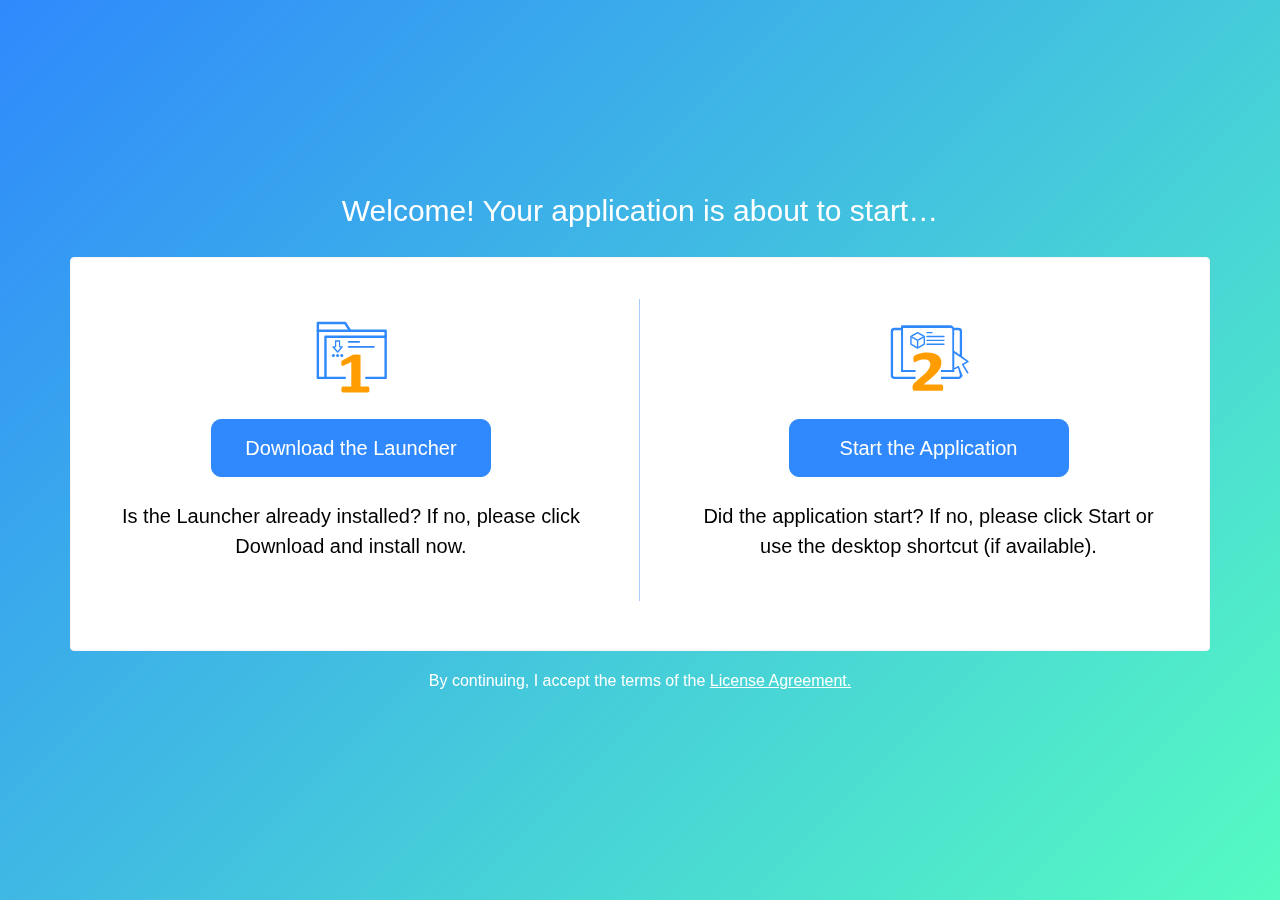
<file: pruaba_powerclient/index.html>
﻿<!DOCTYPE HTML>
<html>
	<head>
		<meta http-equiv="Content-Type" content="text/html; charset=utf-8"/>
		<link href="images/appicon.png" type="image/x-icon" rel="shortcut icon"/>
		<title>pruaba_powerclient</title>
		<style>
		    body
		    {
		        position:absolute;
		        width:100%;
		        height:100%;
		        overflow:hidden;
		        margin:0;
		    }
		</style>
	</head>
    <body onload="onLoad();">
        <script type="text/javascript">
            function onLoad() {
                var appStartupMentod = 0;
                var l1Iframe = window.document.getElementById("L1Iframe");
                if (0 == appStartupMentod) {
                    l1Iframe.src = "manual.html"
                }
                else {
                    l1Iframe.src = "auto.html"
                }
            }
            function getUrl() {
                return window.location.href;
            }
	    </script>
		<iframe name="L1Iframe" id="L1Iframe" frameborder="0" scrolling="no" style="width:100%;height:100%;">
            <p>The Web page uses iframe while the current browser does not support iframe, therefore please upgrade your browser or change to a browser that supports iframe.</p>
        </iframe>
    </body>
</html>
</file>
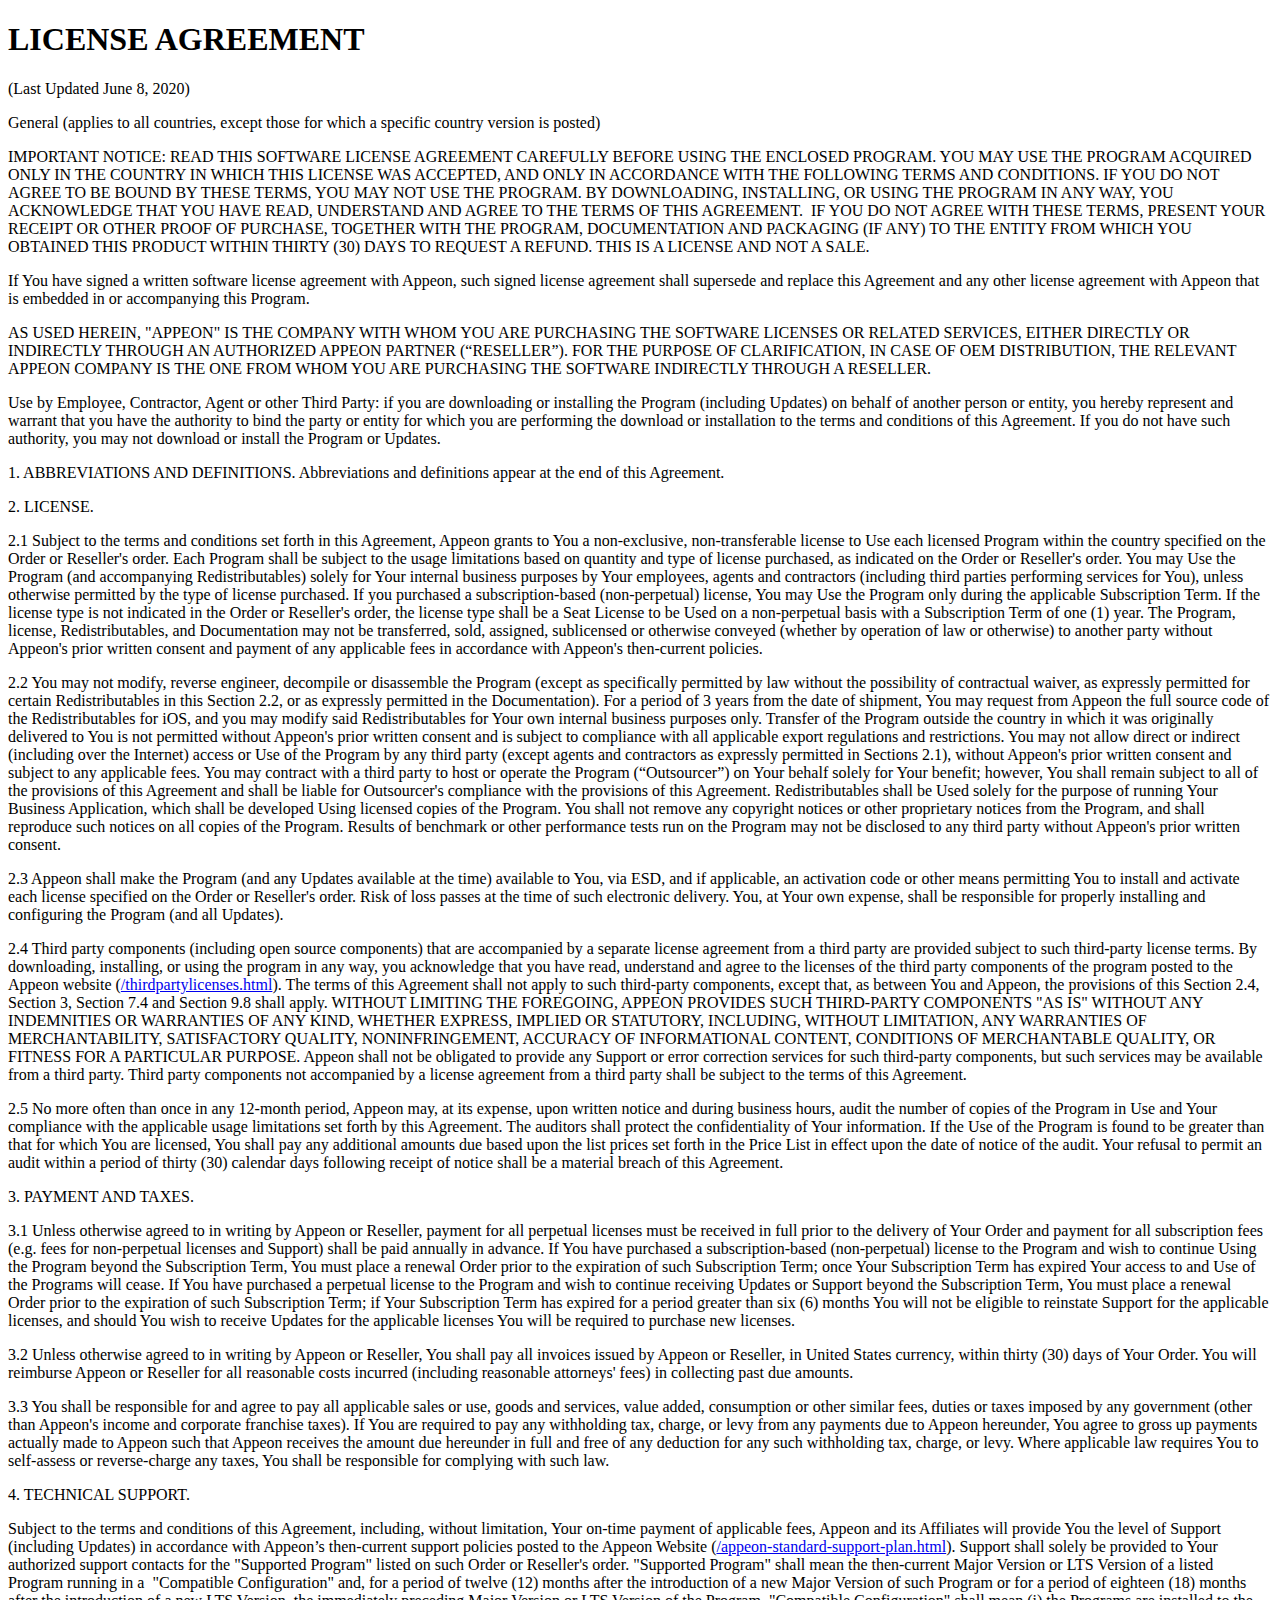
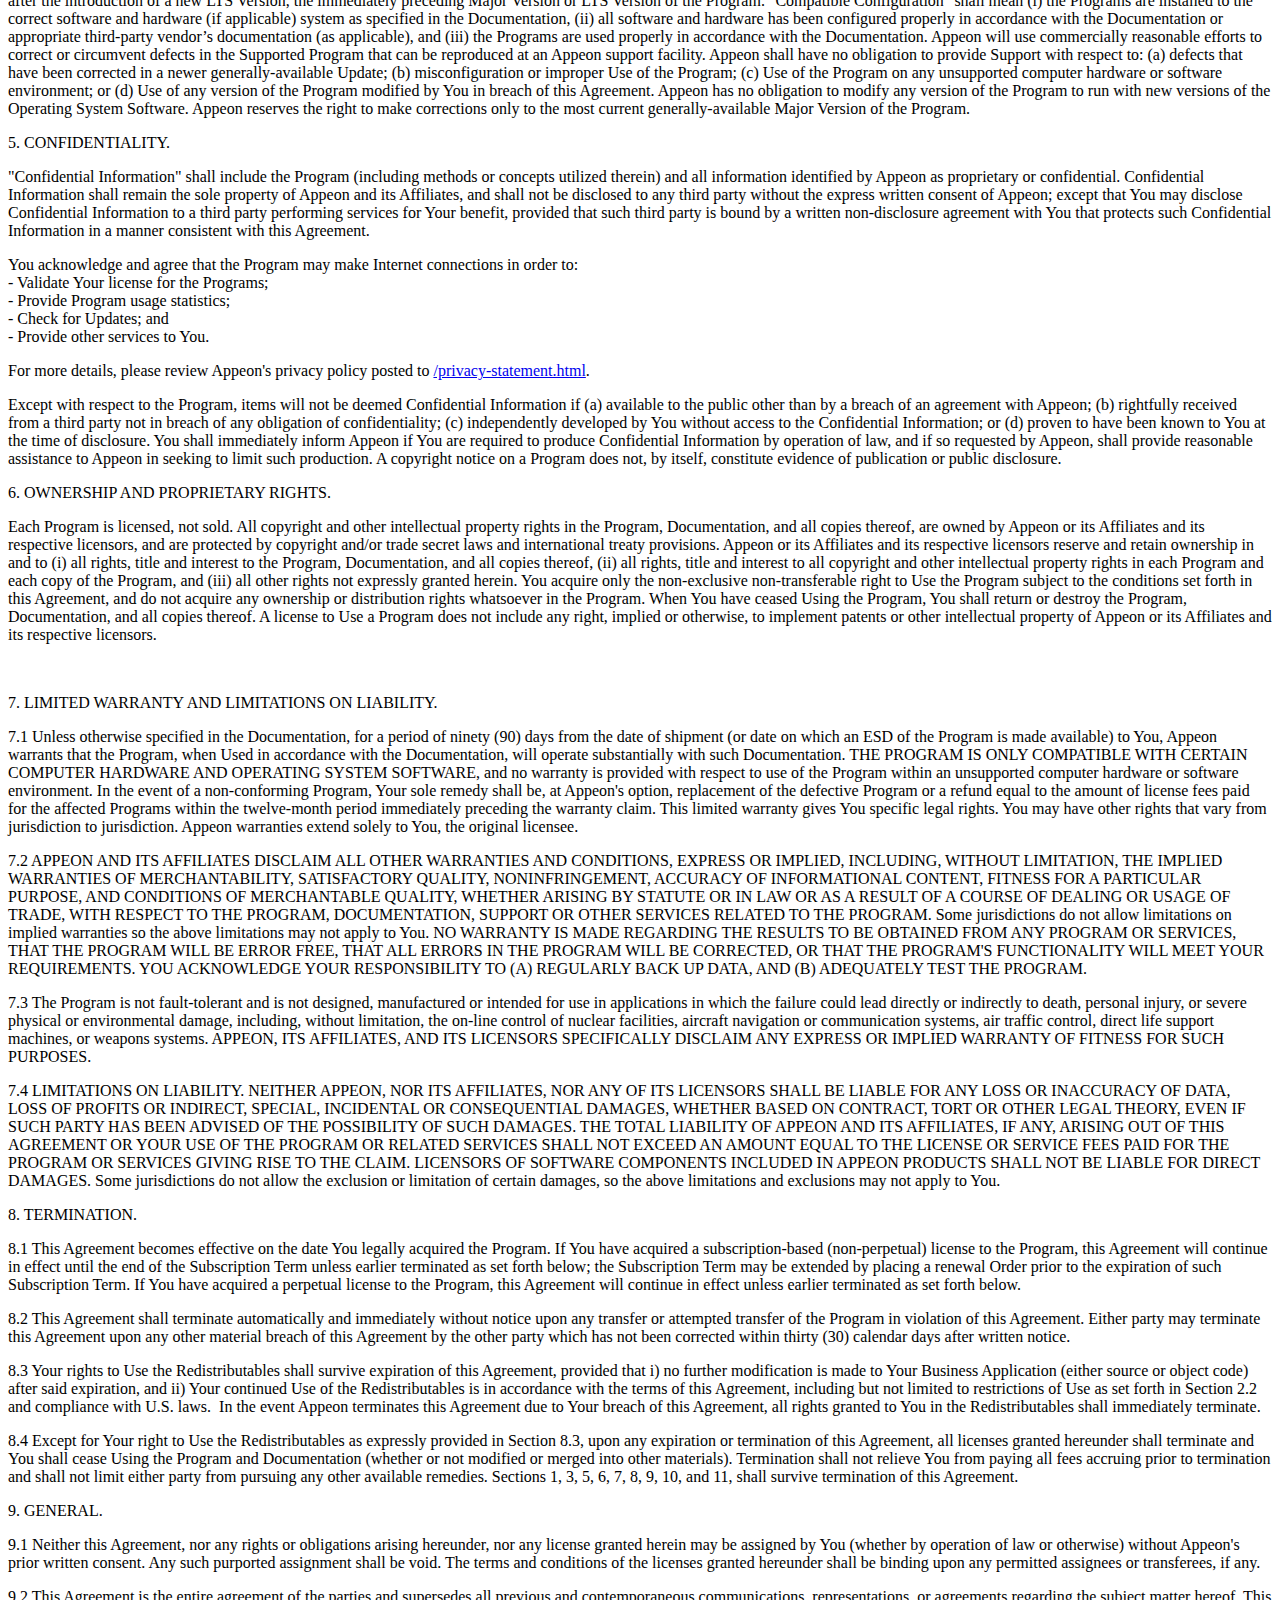
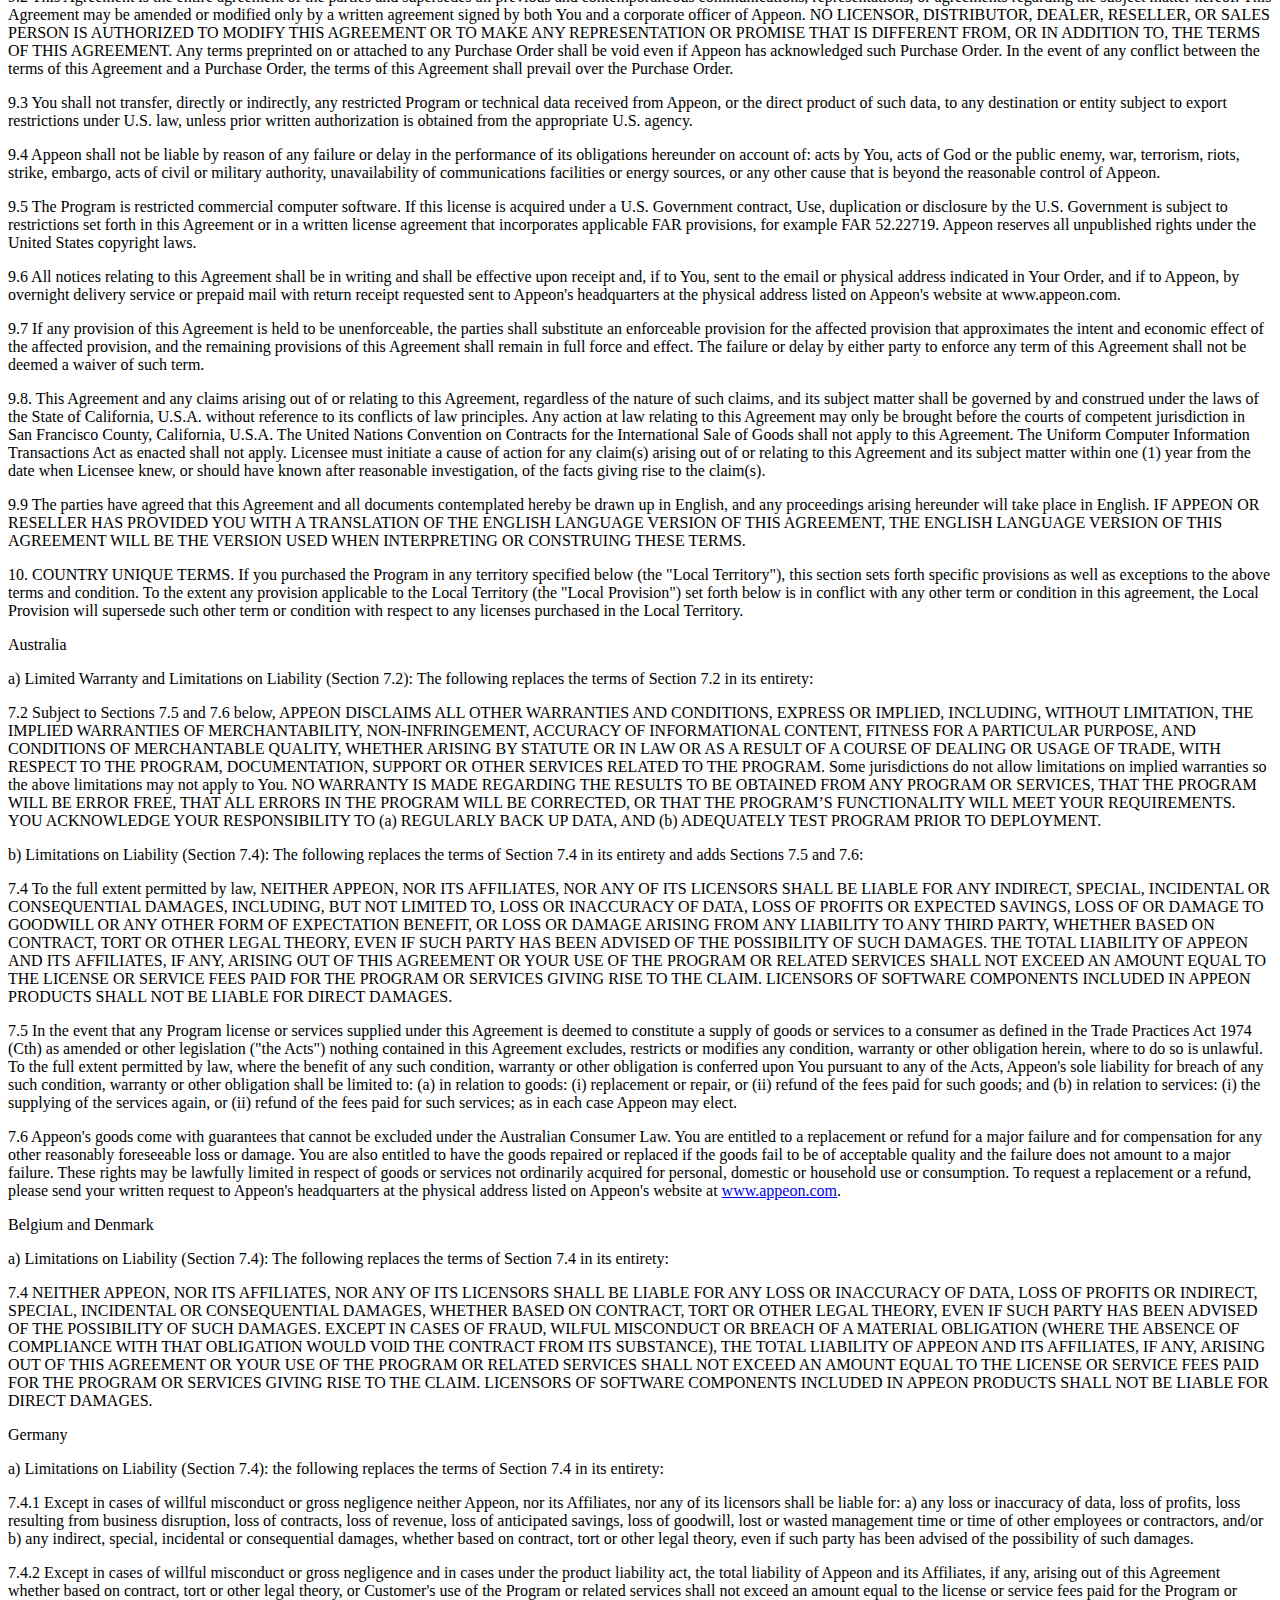
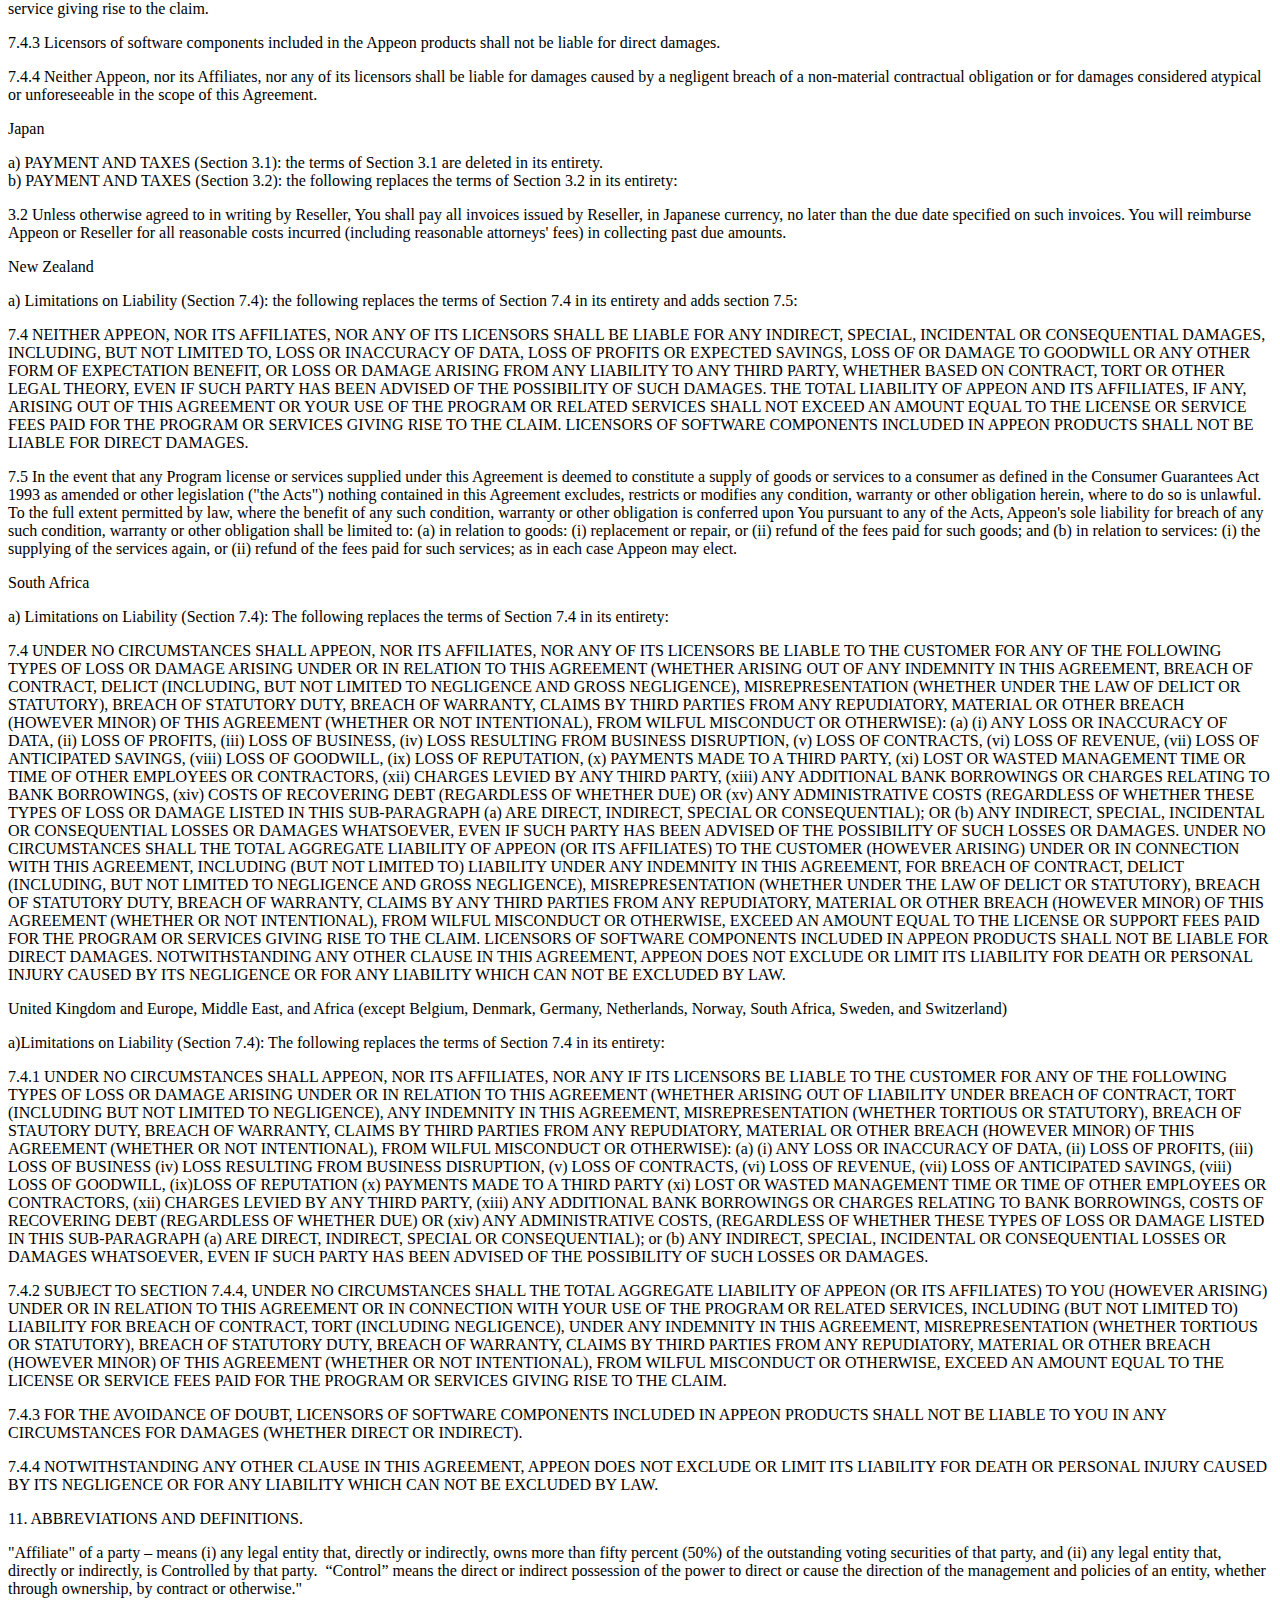
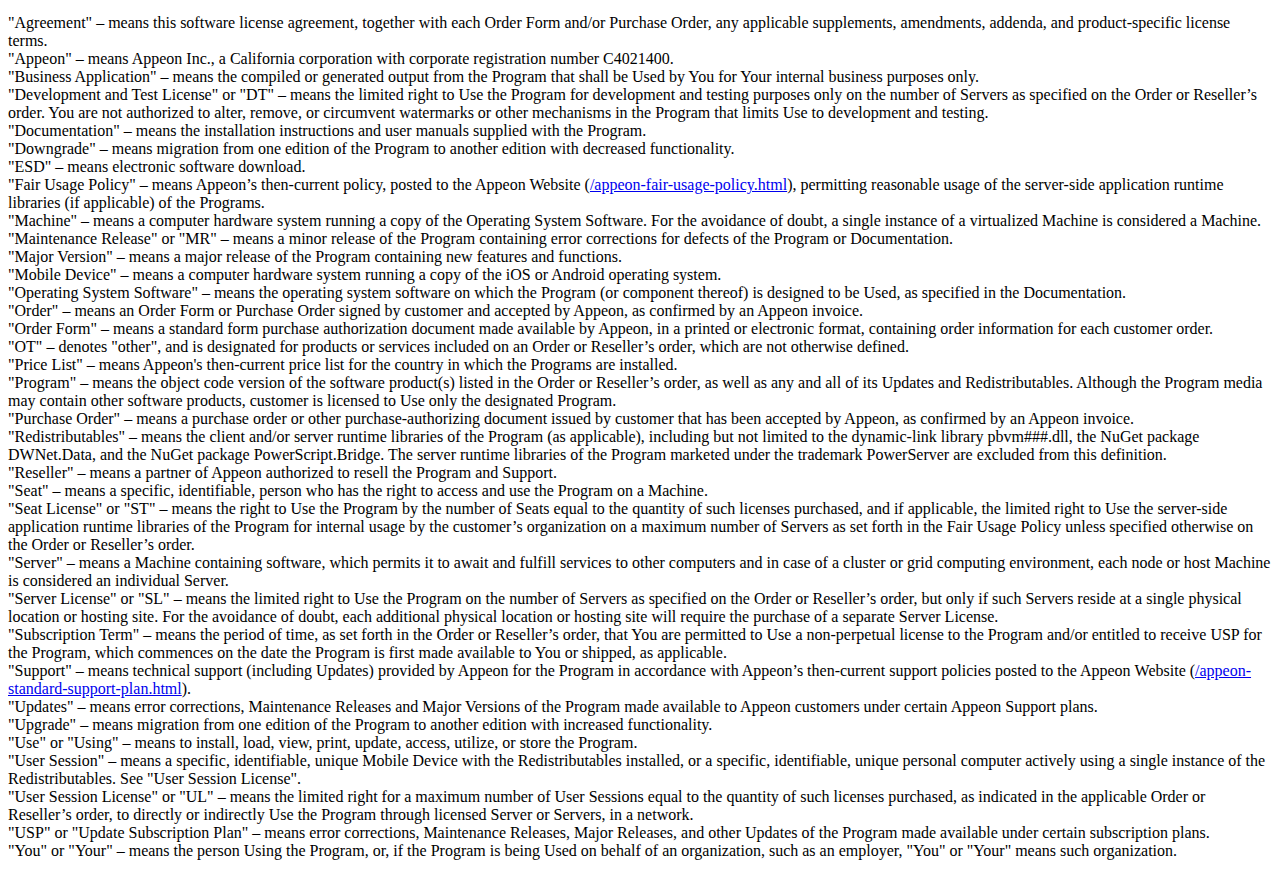
<file: pruaba_powerclient/license.html>
<!DOCTYPE html>
<html lang="en">
  <head>
    <title>Cloud App Launcher </title>
    <meta charset="utf-8">
    <meta name="viewport" content="width=device-width, initial-scale=1, shrink-to-fit=no">
</head>

<body>
<div class="az-element az-text" id="gbrqu1a2nc">
<div>
<h1> LICENSE AGREEMENT</h1>
<p>
(Last Updated June&nbsp;8, 2020)
</p>
<p>General (applies to all countries, except those for which a specific country version is posted)
</p>
<p>IMPORTANT NOTICE: READ THIS SOFTWARE LICENSE AGREEMENT CAREFULLY BEFORE USING THE ENCLOSED PROGRAM. YOU MAY USE THE PROGRAM ACQUIRED ONLY IN THE COUNTRY IN WHICH THIS LICENSE WAS ACCEPTED, AND ONLY IN ACCORDANCE WITH THE FOLLOWING TERMS AND CONDITIONS. IF YOU DO NOT AGREE TO BE BOUND BY THESE TERMS, YOU MAY NOT USE THE PROGRAM. BY DOWNLOADING, INSTALLING, OR USING THE PROGRAM IN ANY WAY, YOU ACKNOWLEDGE THAT YOU HAVE READ, UNDERSTAND AND AGREE TO THE TERMS OF THIS AGREEMENT.&nbsp; IF YOU DO NOT AGREE WITH THESE TERMS, PRESENT YOUR RECEIPT OR OTHER PROOF OF PURCHASE, TOGETHER WITH THE PROGRAM, DOCUMENTATION AND PACKAGING (IF ANY) TO THE ENTITY FROM WHICH YOU OBTAINED THIS PRODUCT WITHIN THIRTY (30) DAYS TO REQUEST A REFUND. THIS IS A LICENSE AND NOT A SALE.
</p>
<p>If You have signed a written software license agreement with Appeon, such signed license agreement shall supersede and replace this Agreement and any other license agreement with Appeon that is embedded in or accompanying this Program.
</p>
<p>AS USED HEREIN, "APPEON" IS THE COMPANY WITH WHOM YOU ARE PURCHASING THE SOFTWARE LICENSES OR RELATED SERVICES, EITHER DIRECTLY OR INDIRECTLY THROUGH AN AUTHORIZED APPEON PARTNER (“RESELLER”). FOR THE PURPOSE OF CLARIFICATION, IN CASE OF OEM DISTRIBUTION, THE RELEVANT APPEON COMPANY IS THE ONE FROM WHOM YOU ARE PURCHASING THE SOFTWARE INDIRECTLY THROUGH A RESELLER.
</p>
<p>Use by Employee, Contractor, Agent or other Third Party: if you are downloading or installing the Program (including Updates) on behalf of another person or entity, you hereby represent and warrant that you have the authority to bind the party or entity for which you are performing the download or installation to the terms and conditions of this Agreement. If you do not have such authority, you may not download or install the Program or Updates.
</p>
<p>1. ABBREVIATIONS AND DEFINITIONS. Abbreviations and definitions appear at the end of this Agreement.
</p>
<p>2. LICENSE.</p>
<p>2.1 Subject to the terms and conditions set forth in this Agreement, Appeon grants to You a non-exclusive, non-transferable license to Use each licensed Program within the country specified on the Order or Reseller's order. Each Program shall be subject to the usage limitations based on quantity and type of license purchased, as indicated on the Order or Reseller's order. You may Use the Program (and accompanying Redistributables) solely for Your internal business purposes by Your employees, agents and contractors (including third parties performing services for You), unless otherwise permitted by the type of license purchased. If you purchased a subscription-based (non-perpetual) license, You may Use the Program only during the applicable Subscription Term. If the license type is not indicated in the Order or Reseller's order, the license type shall be a Seat License to be Used on a non-perpetual basis with a Subscription Term of one (1) year. The Program, license, Redistributables, and Documentation may not be transferred, sold, assigned, sublicensed or otherwise conveyed (whether by operation of law or otherwise) to another party without Appeon's prior written consent and payment of any applicable fees in accordance with Appeon's then-current policies.
</p>
<p>2.2 You may not modify, reverse engineer, decompile or disassemble the Program (except as specifically permitted by law without the possibility of contractual waiver, as expressly permitted for certain Redistributables in this Section 2.2, or as expressly permitted in the Documentation). For a period of 3 years from the date of shipment, You may request from Appeon the full source code of the Redistributables for iOS, and you may modify said Redistributables for Your own internal business purposes only. Transfer of the Program outside the country in which it was originally delivered to You is not permitted without Appeon's prior written consent and is subject to compliance with all applicable export regulations and restrictions. You may not allow direct or indirect (including over the Internet) access or Use of the Program by any third party (except agents and contractors as expressly permitted in Sections 2.1), without Appeon's prior written consent and subject to any applicable fees. You may contract with a third party to host or operate the Program (“Outsourcer”) on Your behalf solely for Your benefit; however, You shall remain subject to all of the provisions of this Agreement and shall be liable for Outsourcer's compliance with the provisions of this Agreement. Redistributables shall be Used solely for the purpose of running Your Business Application, which shall be developed Using licensed copies of the Program. You shall not remove any copyright notices or other proprietary notices from the Program, and shall reproduce such notices on all copies of the Program. Results of benchmark or other performance tests run on the Program may not be disclosed to any third party without Appeon's prior written consent.
</p>
<p>2.3 Appeon shall make the Program (and any Updates available at the time) available to You, via ESD, and if applicable, an activation code or other means permitting You to install and activate each license specified on the Order or Reseller's order. Risk of loss passes at the time of such electronic delivery. You, at Your own expense, shall be responsible for properly installing and configuring the Program (and all Updates).
</p>
<p>2.4 Third party components (including open source components) that are accompanied by a separate license agreement from a third party are provided subject to such third-party license terms. By downloading, installing, or using the program in any way, you acknowledge that you have read, understand and agree to the licenses of the third party components of the program posted to the Appeon website (<a data-cke-saved-href="/thirdpartylicenses.html" href="/thirdpartylicenses.html">/thirdpartylicenses.html</a>). The terms of this Agreement shall not apply to such third-party components, except that, as between You and Appeon, the provisions of this Section 2.4, Section 3, Section 7.4 and Section 9.8 shall apply. WITHOUT LIMITING THE FOREGOING, APPEON PROVIDES SUCH THIRD-PARTY COMPONENTS "AS IS" WITHOUT ANY INDEMNITIES OR WARRANTIES OF ANY KIND, WHETHER EXPRESS, IMPLIED OR STATUTORY, INCLUDING, WITHOUT LIMITATION, ANY WARRANTIES OF MERCHANTABILITY, SATISFACTORY QUALITY, NONINFRINGEMENT, ACCURACY OF INFORMATIONAL CONTENT, CONDITIONS OF MERCHANTABLE QUALITY, OR FITNESS FOR A PARTICULAR PURPOSE. Appeon shall not be obligated to provide any Support or error correction services for such third-party components, but such services may be available from a third party. Third party components not accompanied by a license agreement from a third party shall be subject to the terms of this Agreement.
</p>
<p>2.5 No more often than once in any 12-month period, Appeon may, at its expense, upon written notice and during business hours, audit the number of copies of the Program in Use and Your compliance with the applicable usage limitations set forth by this Agreement. The auditors shall protect the confidentiality of Your information. If the Use of the Program is found to be greater than that for which You are licensed, You shall pay any additional amounts due based upon the list prices set forth in the Price List in effect upon the date of notice of the audit. Your refusal to permit an audit within a period of thirty (30) calendar days following receipt of notice shall be a material breach of this Agreement.
</p>
<p>3. PAYMENT AND TAXES.
</p>
<p>3.1 Unless otherwise agreed to in writing by Appeon or Reseller, payment for all perpetual licenses must be received in full prior to the delivery of Your Order and payment for all subscription fees (e.g. fees for non-perpetual licenses and Support) shall be paid annually in advance. If You have purchased a subscription-based (non-perpetual) license to the Program and wish to continue Using the Program beyond the Subscription Term, You must place a renewal Order prior to the expiration of such Subscription Term; once Your Subscription Term has expired Your access to and Use of the Programs will cease. If You have purchased a perpetual license to the Program and wish to continue receiving Updates or Support beyond the Subscription Term, You must place a renewal Order prior to the expiration of such Subscription Term; if Your Subscription Term has expired for a period greater than six (6) months You will not be eligible to reinstate Support for the applicable licenses, and should You wish to receive Updates for the applicable licenses You will be required to purchase new licenses.
</p>
<p>3.2 Unless otherwise agreed to in writing by Appeon or Reseller, You shall pay all invoices issued by Appeon or Reseller, in United States currency, within thirty (30) days of Your Order. You will reimburse Appeon or Reseller for all reasonable costs incurred (including reasonable attorneys' fees) in collecting past due amounts.
</p>
<p>3.3 You shall be responsible for and agree to pay all applicable sales or use, goods and services, value added, consumption or other similar fees, duties or taxes imposed by any government (other than Appeon's income and corporate franchise taxes). If You are required to pay any withholding tax, charge, or levy from any payments due to Appeon hereunder, You agree to gross up payments actually made to Appeon such that Appeon receives the amount due hereunder in full and free of any deduction for any such withholding tax, charge, or levy. Where applicable law requires You to self-assess or reverse-charge any taxes, You shall be responsible for complying with such law.
</p>
<p>4. TECHNICAL SUPPORT.</p>
<p>Subject to the terms and conditions of this Agreement, including, without limitation, Your on-time payment of applicable fees, Appeon and its Affiliates will provide You the level of Support (including Updates) in accordance with Appeon’s then-current support policies posted to the Appeon Website (<a data-cke-saved-href="/appeon-standard-support-plan.html" href="/appeon-standard-support-plan.html" target="_blank">/appeon-standard-support-plan.html</a>). Support shall solely be provided to Your authorized support contacts for the "Supported Program" listed on such Order or Reseller's order. "Supported Program" shall mean the then-current Major Version or LTS Version of a listed Program running in a &nbsp;"Compatible Configuration" and, for a period of twelve (12) months after the introduction of a new Major Version of such Program or for a period of eighteen (18) months after the introduction of a new LTS Version, the immediately preceding Major Version or LTS Version of the Program. "Compatible Configuration" shall mean (i) the Programs are installed to the correct software and hardware (if applicable) system as specified in the Documentation, (ii) all software and hardware has been configured properly in accordance with the Documentation or appropriate third-party vendor’s documentation (as applicable), and (iii) the Programs are used properly in accordance with the Documentation. Appeon will use commercially reasonable efforts to correct or circumvent defects in the Supported Program that can be reproduced at an Appeon support facility. Appeon shall have no obligation to provide Support with respect to: (a) defects that have been corrected in a newer generally-available Update; (b) misconfiguration or improper Use of the Program; (c) Use of the Program on any unsupported computer hardware or software environment; or (d) Use of any version of the Program modified by You in breach of this Agreement. Appeon has no obligation to modify any version of the Program to run with new versions of the Operating System Software. Appeon reserves the right to make corrections only to the most current generally-available Major Version of the Program.
</p>
<p>5. CONFIDENTIALITY.</p>
<p>"Confidential Information" shall include the Program (including methods or concepts utilized therein) and all information identified by Appeon as proprietary or confidential. Confidential Information shall remain the sole property of Appeon and its Affiliates, and shall not be disclosed to any third party without the express written consent of Appeon; except that You may disclose Confidential Information to a third party performing services for Your benefit, provided that such third party is&nbsp;bound by a written non-disclosure agreement with You that protects such Confidential Information in a manner consistent with this Agreement.
</p>
<p>You acknowledge and agree that the Program may make Internet connections in order to:<br>- Validate Your license for the Programs;<br>- Provide Program usage statistics;<br>- Check for Updates; and<br>- Provide other services to You.
</p>
<p>For more details, please review Appeon's privacy policy posted to&nbsp;<a data-cke-saved-href="/privacy-statement.html" href="/privacy-statement.html" target="_blank">/privacy-statement.html</a>.
</p>
<p>Except with respect to the Program, items will not be deemed Confidential Information if (a) available to the public other than by a breach of an agreement with Appeon; (b) rightfully received from a third party not in breach of any obligation of confidentiality; (c) independently developed by You without access to the Confidential Information; or (d) proven to have been known to You at the time of disclosure. You shall immediately inform Appeon if You are required to produce Confidential Information by operation of law, and if so requested by Appeon, shall provide reasonable assistance to Appeon in seeking to limit such production. A copyright notice on a Program does not, by itself, constitute evidence of publication or public disclosure.
</p>
<p>6. OWNERSHIP AND PROPRIETARY RIGHTS.</p>
<p>Each Program is licensed, not sold. All copyright and other intellectual property rights in the Program, Documentation, and all copies thereof, are owned by Appeon or its Affiliates and its respective licensors, and are protected by copyright and/or trade secret laws and international treaty provisions. Appeon or its Affiliates and its respective licensors reserve and retain ownership in and to (i) all rights, title and interest to the Program, Documentation, and all copies thereof, (ii) all rights, title and interest to all copyright and other intellectual property rights in each Program and each copy of the Program, and (iii) all other rights not expressly granted herein. You acquire only the non-exclusive non-transferable right to Use the Program subject to the conditions set forth in this Agreement, and do not acquire any ownership or distribution rights whatsoever in the Program. When You have ceased Using the Program, You shall return or destroy the Program, Documentation, and all copies thereof. A license to Use a Program does not include any right, implied or otherwise, to implement patents or other intellectual property of Appeon or its Affiliates and its respective licensors.
</p>
<p><br></p>
<p>7. LIMITED WARRANTY AND LIMITATIONS ON LIABILITY.
</p>
<p>7.1 Unless otherwise specified in the Documentation, for a period of ninety (90) days from the date of shipment (or date on which an ESD of the Program is made available) to You, Appeon warrants that the Program, when Used in accordance with the Documentation, will operate substantially with such Documentation. THE PROGRAM IS ONLY COMPATIBLE WITH CERTAIN COMPUTER HARDWARE AND OPERATING SYSTEM SOFTWARE, and no warranty is provided with respect to use of the Program within an unsupported computer hardware or software environment. In the event of a non-conforming Program, Your sole remedy shall be, at Appeon's option, replacement of the defective Program or a refund equal to the amount of license fees paid for the affected Programs within the twelve-month period immediately preceding the warranty claim. This limited warranty gives You specific legal rights. You may have other rights that vary from jurisdiction to jurisdiction. Appeon warranties extend solely to You, the original licensee.
</p>
<p>7.2 APPEON AND ITS AFFILIATES DISCLAIM ALL OTHER WARRANTIES AND CONDITIONS, EXPRESS OR IMPLIED, INCLUDING, WITHOUT LIMITATION, THE IMPLIED WARRANTIES OF MERCHANTABILITY, SATISFACTORY QUALITY, NONINFRINGEMENT, ACCURACY OF INFORMATIONAL CONTENT, FITNESS FOR A PARTICULAR PURPOSE, AND CONDITIONS OF MERCHANTABLE QUALITY, WHETHER ARISING BY STATUTE OR IN LAW OR AS A RESULT OF A COURSE OF DEALING OR USAGE OF TRADE, WITH RESPECT TO THE PROGRAM, DOCUMENTATION, SUPPORT OR OTHER SERVICES RELATED TO THE PROGRAM. Some jurisdictions do not allow limitations on implied warranties so the above limitations may not apply to You. NO WARRANTY IS MADE REGARDING THE RESULTS TO BE OBTAINED FROM ANY PROGRAM OR SERVICES, THAT THE PROGRAM WILL BE ERROR FREE, THAT ALL ERRORS IN THE PROGRAM WILL BE CORRECTED, OR THAT THE PROGRAM'S FUNCTIONALITY WILL MEET YOUR REQUIREMENTS. YOU ACKNOWLEDGE YOUR RESPONSIBILITY TO (A) REGULARLY BACK UP DATA, AND (B) ADEQUATELY TEST THE PROGRAM.
</p>
<p>7.3 The Program is not fault-tolerant and is not designed, manufactured or intended for use in applications in which the failure could lead directly or indirectly to death, personal injury, or severe physical or environmental damage, including, without limitation, the on-line control of nuclear facilities, aircraft navigation or communication systems, air traffic control, direct life support machines, or weapons systems. APPEON, ITS AFFILIATES, AND ITS LICENSORS SPECIFICALLY DISCLAIM ANY EXPRESS OR IMPLIED WARRANTY OF FITNESS FOR SUCH PURPOSES.
</p>
<p>7.4 LIMITATIONS ON LIABILITY. NEITHER APPEON, NOR ITS AFFILIATES, NOR ANY OF ITS LICENSORS SHALL BE LIABLE FOR ANY LOSS OR INACCURACY OF DATA, LOSS OF PROFITS OR INDIRECT, SPECIAL, INCIDENTAL OR CONSEQUENTIAL DAMAGES, WHETHER BASED ON CONTRACT, TORT OR OTHER LEGAL THEORY, EVEN IF SUCH PARTY HAS BEEN ADVISED OF THE POSSIBILITY OF SUCH DAMAGES. THE TOTAL LIABILITY OF APPEON AND ITS AFFILIATES, IF ANY, ARISING OUT OF THIS AGREEMENT OR YOUR USE OF THE PROGRAM OR RELATED SERVICES SHALL NOT EXCEED AN AMOUNT EQUAL TO THE LICENSE OR SERVICE FEES PAID FOR THE PROGRAM OR SERVICES GIVING RISE TO THE CLAIM. LICENSORS OF SOFTWARE COMPONENTS INCLUDED IN APPEON PRODUCTS SHALL NOT BE LIABLE FOR DIRECT DAMAGES. Some jurisdictions do not allow the exclusion or limitation of certain damages, so the above limitations and exclusions may not apply to You.
</p>
<p>8. TERMINATION.
</p>
<p>8.1 This Agreement becomes effective on the date You legally acquired the Program. If You have acquired a subscription-based (non-perpetual) license to the Program, this Agreement will continue in effect until the end of the Subscription Term unless earlier terminated as set forth below; the Subscription Term may be extended by placing a renewal Order prior to the expiration of such Subscription Term. If You have acquired a perpetual license to the Program, this Agreement will continue in effect unless earlier terminated as set forth below.
</p>
<p>8.2 This Agreement shall terminate automatically and immediately without notice upon any transfer or attempted transfer of the Program in violation of this Agreement. Either party may terminate this Agreement upon any other material breach of this Agreement by the other party which has not been corrected within thirty (30) calendar days after written notice.
</p>
<p>8.3 Your rights to Use the Redistributables shall survive expiration of this Agreement, provided that i) no further modification is made to Your Business Application (either source or object code) after said expiration, and ii) Your continued Use of the Redistributables is in accordance with the terms of this Agreement, including but not limited to restrictions of Use as set forth in Section 2.2 and compliance with U.S. laws.&nbsp; In the event Appeon terminates this Agreement due to Your breach of this Agreement, all rights granted to You in the Redistributables shall immediately terminate.
</p>
<p>8.4 Except for Your right to Use the Redistributables as expressly provided in Section 8.3, upon any expiration or termination of this Agreement, all licenses granted hereunder shall terminate and You shall cease Using the Program and Documentation (whether or not modified or merged into other materials). Termination shall not relieve You from paying all fees accruing prior to termination and shall not limit either party from pursuing any other available remedies. Sections 1, 3, 5, 6, 7, 8, 9, 10, and 11, shall survive termination of this Agreement.
</p>
<p>9. GENERAL.</p>
<p>9.1 Neither this Agreement, nor any rights or obligations arising hereunder, nor any license granted herein may be assigned by You (whether by operation of law or otherwise) without Appeon's prior written consent. Any such purported assignment shall be void. The terms and conditions of the licenses granted hereunder shall be binding upon any permitted assignees or transferees, if any.
</p>
<p>9.2 This Agreement is the entire agreement of the parties and supersedes all previous and contemporaneous communications, representations, or agreements regarding the subject matter hereof. This Agreement may be amended or modified only by a written agreement signed by both You and a corporate officer of Appeon. NO LICENSOR, DISTRIBUTOR, DEALER, RESELLER, OR SALES PERSON IS AUTHORIZED TO MODIFY THIS AGREEMENT OR TO MAKE ANY REPRESENTATION OR PROMISE THAT IS DIFFERENT FROM, OR IN ADDITION TO, THE TERMS OF THIS AGREEMENT. Any terms preprinted on or attached to any Purchase Order shall be void even if Appeon has acknowledged such Purchase Order. In the event of any conflict between the terms of this Agreement and a Purchase Order, the terms of this Agreement shall prevail over the Purchase Order.
</p>
<p>9.3 You shall not transfer, directly or indirectly, any restricted Program or technical data received from Appeon, or the direct product of such data, to any destination or entity subject to export restrictions under U.S. law, unless prior written authorization is obtained from the appropriate U.S. agency.
</p>
<p>9.4 Appeon shall not be liable by reason of any failure or delay in the performance of its obligations hereunder on account of: acts by You, acts of God or the public enemy, war, terrorism, riots, strike, embargo, acts of civil or military authority, unavailability of communications facilities or energy sources, or any other cause that is beyond the reasonable control of Appeon.
</p>
<p>9.5 The Program is restricted commercial computer software. If this license is acquired under a U.S. Government contract, Use, duplication or disclosure by the U.S. Government is subject to restrictions set forth in this Agreement or in a written license agreement that incorporates applicable FAR provisions, for example FAR 52.22719. Appeon reserves all unpublished rights under the United States copyright laws.
</p>
<p>9.6 All notices relating to this Agreement shall be in writing and shall be effective upon receipt and, if to You, sent to the email or physical address indicated in Your Order, and if to Appeon, by overnight delivery service or prepaid mail with return receipt requested sent to Appeon's headquarters at the physical address listed on Appeon's website at www.appeon.com.
</p>
<p>9.7 If any provision of this Agreement is held to be unenforceable, the parties shall substitute an enforceable provision for the affected provision that approximates the intent and economic effect of the affected provision, and the remaining provisions of this Agreement shall remain in full force and effect. The failure or delay by either party to enforce any term of this Agreement shall not be deemed a waiver of such term.
</p>
<p>9.8. This Agreement and any claims arising out of or relating to this Agreement, regardless of the nature of such claims, and its subject matter shall be governed by and construed under the laws of the State of California, U.S.A. without reference to its conflicts of law principles. Any action at law relating to this Agreement may only be brought before the courts of competent jurisdiction in San Francisco County, California, U.S.A. The United Nations Convention on Contracts for the International Sale of Goods shall not apply to this Agreement. The Uniform Computer Information Transactions Act as enacted shall not apply. Licensee must initiate a cause of action for any claim(s) arising out of or relating to this Agreement and its subject matter within one (1) year from the date when Licensee knew, or should have known after reasonable investigation, of the facts giving rise to the claim(s).
</p>
<p>9.9 The parties have agreed that this Agreement and all documents contemplated hereby be drawn up in English, and any proceedings arising hereunder will take place in English. IF APPEON OR RESELLER HAS PROVIDED YOU WITH A TRANSLATION OF THE ENGLISH LANGUAGE VERSION OF THIS AGREEMENT, THE ENGLISH LANGUAGE VERSION OF THIS AGREEMENT WILL BE THE VERSION USED WHEN INTERPRETING OR CONSTRUING THESE TERMS.
</p>
<p>10. COUNTRY UNIQUE TERMS. If you purchased the Program in any territory specified below (the "Local Territory"), this section sets forth specific provisions as well as exceptions to the above terms and condition. To the extent any provision applicable to the Local Territory (the "Local Provision") set forth below is in conflict with any other term or condition in this agreement, the Local Provision will supersede such other term or condition with respect to any licenses purchased in the Local Territory.
</p>
<p>Australia</p>
<p>a) Limited Warranty and Limitations on Liability (Section 7.2): The following replaces the terms of Section 7.2 in its entirety:
</p>
<p>7.2 Subject to Sections 7.5 and 7.6 below, APPEON DISCLAIMS ALL OTHER WARRANTIES AND CONDITIONS, EXPRESS OR IMPLIED, INCLUDING, WITHOUT LIMITATION, THE IMPLIED WARRANTIES OF MERCHANTABILITY, NON-INFRINGEMENT, ACCURACY OF INFORMATIONAL CONTENT, FITNESS FOR A PARTICULAR PURPOSE, AND CONDITIONS OF MERCHANTABLE QUALITY, WHETHER ARISING BY STATUTE OR IN LAW OR AS A RESULT OF A COURSE OF DEALING OR USAGE OF TRADE, WITH RESPECT TO THE PROGRAM, DOCUMENTATION, SUPPORT OR OTHER SERVICES RELATED TO THE PROGRAM. Some jurisdictions do not allow limitations on implied warranties so the above limitations may not apply to You. NO WARRANTY IS MADE REGARDING THE RESULTS TO BE OBTAINED FROM ANY PROGRAM OR SERVICES, THAT THE PROGRAM WILL BE ERROR FREE, THAT ALL ERRORS IN THE PROGRAM WILL BE CORRECTED, OR THAT THE PROGRAM’S FUNCTIONALITY WILL MEET YOUR REQUIREMENTS. YOU ACKNOWLEDGE YOUR RESPONSIBILITY TO (a) REGULARLY BACK UP DATA, AND (b) ADEQUATELY TEST PROGRAM PRIOR TO DEPLOYMENT.
</p>
<p>b) Limitations on Liability (Section 7.4): The following replaces the terms of Section 7.4 in its entirety and adds Sections 7.5 and 7.6:
</p>
<p>7.4 To the full extent permitted by law, NEITHER APPEON, NOR ITS AFFILIATES, NOR ANY OF ITS LICENSORS SHALL BE LIABLE FOR ANY INDIRECT, SPECIAL, INCIDENTAL OR CONSEQUENTIAL DAMAGES, INCLUDING, BUT NOT LIMITED TO, LOSS OR INACCURACY OF DATA, LOSS OF PROFITS OR EXPECTED SAVINGS, LOSS OF OR DAMAGE TO GOODWILL OR ANY OTHER FORM OF EXPECTATION BENEFIT, OR LOSS OR DAMAGE ARISING FROM ANY LIABILITY TO ANY THIRD PARTY, WHETHER BASED ON CONTRACT, TORT OR OTHER LEGAL THEORY, EVEN IF SUCH PARTY HAS BEEN ADVISED OF THE POSSIBILITY OF SUCH DAMAGES. THE TOTAL LIABILITY OF APPEON AND ITS&nbsp;AFFILIATES, IF ANY, ARISING OUT OF THIS AGREEMENT OR YOUR USE OF THE PROGRAM OR RELATED SERVICES SHALL NOT EXCEED AN AMOUNT EQUAL TO THE LICENSE OR SERVICE FEES PAID FOR THE PROGRAM OR SERVICES GIVING RISE TO THE CLAIM. LICENSORS OF SOFTWARE COMPONENTS INCLUDED IN APPEON PRODUCTS SHALL NOT BE LIABLE FOR DIRECT DAMAGES.
</p>
<p>7.5 In the event that any Program license or services supplied under this Agreement is deemed to constitute a supply of goods or services to a consumer as defined in the Trade Practices Act 1974 (Cth) as amended or other legislation ("the Acts") nothing contained in this Agreement excludes, restricts or modifies any condition, warranty or other obligation herein, where to do so is unlawful. To the full extent permitted by law, where the benefit of any such condition, warranty or other obligation is conferred upon You pursuant to any of the Acts, Appeon's sole liability for breach of any such condition, warranty or other obligation shall be limited to: (a) in relation to goods: (i) replacement or repair, or (ii) refund of the fees paid for such goods; and (b) in relation to services: (i) the supplying of the services again, or (ii) refund of the fees paid for such services; as in each case Appeon may elect.
</p>
<p>7.6 Appeon's goods come with guarantees that cannot be excluded under the Australian Consumer Law. You are entitled to a replacement or refund for a major failure and for compensation for any other reasonably foreseeable loss or damage. You are also entitled to have the goods repaired or replaced if the goods fail to be of acceptable quality and the failure does not amount to a major failure. These rights may be lawfully limited in respect of goods or services not ordinarily acquired for personal, domestic or household use or consumption. To request a replacement or a refund, please send your written request to Appeon's headquarters at the physical address listed on Appeon's website at&nbsp;<a data-cke-saved-href="/" href="/" target="_blank">www.appeon.com</a>.
</p>
<p>Belgium and Denmark</p>
<p>a) Limitations on Liability (Section 7.4): The following replaces the terms of Section 7.4 in its entirety:
</p>
<p>7.4 NEITHER APPEON, NOR ITS AFFILIATES, NOR ANY OF ITS LICENSORS SHALL BE LIABLE FOR ANY LOSS OR INACCURACY OF DATA, LOSS OF PROFITS OR INDIRECT, SPECIAL, INCIDENTAL OR CONSEQUENTIAL DAMAGES, WHETHER BASED ON CONTRACT, TORT OR OTHER LEGAL THEORY, EVEN IF SUCH PARTY HAS BEEN ADVISED OF THE POSSIBILITY OF SUCH DAMAGES. EXCEPT IN CASES OF FRAUD, WILFUL MISCONDUCT OR BREACH OF A MATERIAL OBLIGATION (WHERE THE ABSENCE OF COMPLIANCE WITH THAT OBLIGATION WOULD VOID THE CONTRACT FROM ITS SUBSTANCE), THE TOTAL LIABILITY OF APPEON AND ITS AFFILIATES, IF ANY, ARISING OUT OF THIS AGREEMENT OR YOUR USE OF THE PROGRAM OR RELATED SERVICES SHALL NOT EXCEED AN AMOUNT EQUAL TO THE LICENSE OR SERVICE FEES PAID FOR THE PROGRAM OR SERVICES GIVING RISE TO THE CLAIM. LICENSORS OF SOFTWARE COMPONENTS INCLUDED IN APPEON PRODUCTS SHALL NOT BE LIABLE FOR DIRECT DAMAGES.
</p>
<p>Germany</p>
<p>a) Limitations on Liability (Section 7.4): the following replaces the terms of Section 7.4 in its entirety:
</p>
<p>7.4.1 Except in cases of willful misconduct or gross negligence neither Appeon, nor its Affiliates, nor any of its licensors shall be liable for: a) any loss or inaccuracy of data, loss of profits, loss resulting from business disruption, loss of contracts, loss of revenue, loss of anticipated savings, loss of goodwill, lost or wasted management time or time of other employees or contractors, and/or b) any indirect, special, incidental or consequential damages, whether based on contract, tort or other legal theory, even if such party has been advised of the possibility of such damages.</p><p>7.4.2 Except in cases of willful misconduct or gross negligence and in cases under the product liability act, the total liability of Appeon and its Affiliates, if any, arising out of this Agreement whether based on contract, tort or other legal theory, or Customer's use of the Program or related services shall not exceed an amount equal to the license or service fees paid for the Program or service giving rise to the claim.
</p>
<p>7.4.3 Licensors of software components included in the Appeon products shall not be liable for direct damages.
</p>
<p>7.4.4 Neither Appeon, nor its Affiliates, nor any of its licensors shall be liable for damages caused by a negligent breach of a non-material contractual obligation or for damages considered atypical or unforeseeable in the scope of this Agreement.
</p>
<p>Japan</p>
<p>a) PAYMENT AND TAXES (Section 3.1): the terms of Section 3.1 are deleted in its entirety.<br>
b) PAYMENT AND TAXES (Section 3.2): the following replaces the terms of Section 3.2 in its entirety:
</p>
<p>3.2 Unless otherwise agreed to in writing by Reseller, You shall pay all invoices issued by Reseller, in Japanese currency, no later than the due date specified on such invoices. You will reimburse Appeon or Reseller for all reasonable costs incurred (including reasonable attorneys' fees) in collecting past due amounts.
</p>
<p>New Zealand</p>
<p>a) Limitations on Liability (Section 7.4): the following replaces the terms of Section 7.4 in its entirety and adds section 7.5:</p>
<p>7.4 NEITHER APPEON, NOR ITS AFFILIATES, NOR ANY OF ITS LICENSORS SHALL BE LIABLE FOR ANY INDIRECT, SPECIAL, INCIDENTAL OR CONSEQUENTIAL DAMAGES, INCLUDING, BUT NOT LIMITED TO, LOSS OR INACCURACY OF DATA, LOSS OF PROFITS OR EXPECTED SAVINGS, LOSS OF OR DAMAGE TO GOODWILL OR ANY OTHER FORM OF EXPECTATION BENEFIT, OR LOSS OR DAMAGE ARISING FROM ANY LIABILITY TO ANY THIRD PARTY, WHETHER BASED ON CONTRACT, TORT OR OTHER LEGAL THEORY, EVEN IF SUCH PARTY HAS BEEN ADVISED OF THE POSSIBILITY OF SUCH DAMAGES. THE TOTAL LIABILITY OF APPEON AND ITS AFFILIATES, IF ANY, ARISING OUT OF THIS AGREEMENT OR YOUR USE OF THE PROGRAM OR RELATED SERVICES SHALL NOT EXCEED AN AMOUNT EQUAL TO THE LICENSE OR SERVICE FEES PAID FOR THE PROGRAM OR SERVICES GIVING RISE TO THE CLAIM. LICENSORS OF SOFTWARE COMPONENTS INCLUDED IN APPEON PRODUCTS SHALL NOT BE LIABLE FOR DIRECT DAMAGES.
</p>
<p>7.5 In the event that any Program license or services supplied under this Agreement is deemed to constitute a supply of goods or services to a consumer as defined in the Consumer Guarantees Act 1993 as amended or other legislation ("the Acts") nothing contained in this Agreement excludes, restricts or modifies any condition, warranty or other obligation herein, where to do so is unlawful. To the full extent permitted by law, where the benefit of any such condition, warranty or other obligation is conferred upon You pursuant to any of the Acts, Appeon's sole liability for breach of any such condition, warranty or other obligation shall be limited to: (a) in relation to goods: (i) replacement or repair, or (ii) refund of the fees paid for such goods; and (b) in relation to services: (i) the supplying of the services again, or (ii) refund of the fees paid for such services; as in each case Appeon may elect.
</p>
<p>South Africa</p>
<p>a) Limitations on Liability (Section 7.4): The following replaces the terms of Section 7.4 in its entirety:</p>
<p>7.4 UNDER NO CIRCUMSTANCES SHALL APPEON, NOR ITS AFFILIATES, NOR ANY OF ITS LICENSORS BE LIABLE TO THE CUSTOMER FOR ANY OF THE FOLLOWING TYPES OF LOSS OR DAMAGE ARISING UNDER OR IN RELATION TO THIS AGREEMENT (WHETHER ARISING OUT OF ANY INDEMNITY IN THIS AGREEMENT, BREACH OF CONTRACT, DELICT (INCLUDING, BUT NOT LIMITED TO NEGLIGENCE AND GROSS NEGLIGENCE), MISREPRESENTATION (WHETHER UNDER THE LAW OF DELICT OR STATUTORY), BREACH OF STATUTORY DUTY, BREACH OF WARRANTY, CLAIMS BY THIRD PARTIES FROM ANY REPUDIATORY, MATERIAL OR OTHER BREACH (HOWEVER MINOR) OF THIS AGREEMENT (WHETHER OR NOT INTENTIONAL), FROM WILFUL MISCONDUCT OR OTHERWISE): (a) (i) ANY LOSS OR INACCURACY OF DATA, (ii) LOSS OF PROFITS, (iii) LOSS OF BUSINESS, (iv) LOSS RESULTING FROM BUSINESS DISRUPTION, (v) LOSS OF CONTRACTS, (vi) LOSS OF REVENUE, (vii) LOSS OF ANTICIPATED SAVINGS, (viii) LOSS OF GOODWILL, (ix) LOSS OF REPUTATION, (x) PAYMENTS MADE TO A THIRD PARTY, (xi) LOST OR WASTED MANAGEMENT TIME OR TIME OF OTHER EMPLOYEES OR CONTRACTORS, (xii) CHARGES LEVIED BY ANY THIRD PARTY, (xiii) ANY ADDITIONAL BANK BORROWINGS OR CHARGES RELATING TO BANK BORROWINGS, (xiv) COSTS OF RECOVERING DEBT (REGARDLESS OF WHETHER DUE) OR (xv) ANY ADMINISTRATIVE COSTS (REGARDLESS OF WHETHER THESE TYPES OF LOSS OR DAMAGE LISTED IN THIS SUB-PARAGRAPH (a) ARE DIRECT, INDIRECT, SPECIAL OR CONSEQUENTIAL); OR (b) ANY INDIRECT, SPECIAL, INCIDENTAL OR CONSEQUENTIAL LOSSES OR DAMAGES WHATSOEVER, EVEN IF SUCH PARTY HAS BEEN ADVISED OF THE POSSIBILITY OF SUCH LOSSES OR DAMAGES. UNDER NO CIRCUMSTANCES SHALL THE TOTAL AGGREGATE LIABILITY OF APPEON (OR ITS AFFILIATES) TO THE CUSTOMER (HOWEVER ARISING) UNDER OR IN CONNECTION WITH THIS AGREEMENT, INCLUDING (BUT NOT LIMITED TO) LIABILITY UNDER ANY INDEMNITY IN THIS AGREEMENT, FOR BREACH OF CONTRACT, DELICT (INCLUDING, BUT NOT LIMITED TO NEGLIGENCE AND GROSS NEGLIGENCE), MISREPRESENTATION (WHETHER UNDER THE LAW OF DELICT OR STATUTORY), BREACH OF STATUTORY DUTY, BREACH OF WARRANTY, CLAIMS BY ANY THIRD PARTIES FROM ANY REPUDIATORY, MATERIAL OR OTHER BREACH (HOWEVER MINOR) OF THIS AGREEMENT (WHETHER OR NOT INTENTIONAL), FROM WILFUL MISCONDUCT OR OTHERWISE, EXCEED AN AMOUNT EQUAL TO THE LICENSE OR SUPPORT FEES PAID FOR THE PROGRAM OR SERVICES GIVING RISE TO THE CLAIM. LICENSORS OF SOFTWARE COMPONENTS INCLUDED IN APPEON PRODUCTS SHALL NOT BE LIABLE FOR DIRECT DAMAGES. NOTWITHSTANDING ANY OTHER CLAUSE IN THIS AGREEMENT, APPEON DOES NOT EXCLUDE OR LIMIT ITS LIABILITY FOR DEATH OR PERSONAL INJURY CAUSED BY ITS NEGLIGENCE OR FOR ANY LIABILITY WHICH CAN NOT BE EXCLUDED BY LAW.
</p>
<p>United Kingdom and Europe, Middle East, and Africa (except Belgium, Denmark, Germany, Netherlands, Norway, South Africa, Sweden, and Switzerland)
</p>
<p>a)Limitations on Liability (Section 7.4): The following replaces the terms of Section 7.4 in its entirety:</p>
<p>7.4.1 UNDER NO CIRCUMSTANCES SHALL APPEON, NOR ITS AFFILIATES, NOR ANY IF ITS LICENSORS BE LIABLE TO THE CUSTOMER FOR ANY OF THE FOLLOWING TYPES OF LOSS OR DAMAGE ARISING UNDER OR IN RELATION TO THIS AGREEMENT (WHETHER ARISING OUT OF LIABILITY UNDER BREACH OF CONTRACT, TORT (INCLUDING BUT NOT LIMITED TO NEGLIGENCE), ANY INDEMNITY IN THIS AGREEMENT, MISREPRESENTATION (WHETHER TORTIOUS OR STATUTORY), BREACH OF STAUTORY DUTY, BREACH OF WARRANTY, CLAIMS BY THIRD PARTIES FROM ANY REPUDIATORY, MATERIAL OR OTHER BREACH (HOWEVER MINOR) OF THIS AGREEMENT (WHETHER OR NOT INTENTIONAL), FROM WILFUL MISCONDUCT OR OTHERWISE): (a) (i) ANY LOSS OR INACCURACY OF DATA, (ii) LOSS OF PROFITS, (iii) LOSS OF BUSINESS (iv) LOSS RESULTING FROM BUSINESS DISRUPTION, (v) LOSS OF CONTRACTS, (vi) LOSS OF REVENUE, (vii) LOSS OF ANTICIPATED SAVINGS, (viii) LOSS OF GOODWILL, (ix)LOSS OF REPUTATION (x) PAYMENTS MADE TO A THIRD PARTY (xi) LOST OR WASTED MANAGEMENT TIME OR TIME OF OTHER EMPLOYEES OR CONTRACTORS, (xii) CHARGES LEVIED BY ANY THIRD PARTY, (xiii) ANY ADDITIONAL BANK BORROWINGS OR CHARGES RELATING TO BANK BORROWINGS, COSTS OF RECOVERING DEBT (REGARDLESS OF WHETHER DUE) OR (xiv) ANY ADMINISTRATIVE COSTS, (REGARDLESS OF WHETHER THESE TYPES OF LOSS OR DAMAGE LISTED IN THIS SUB-PARAGRAPH (a) ARE DIRECT, INDIRECT, SPECIAL OR CONSEQUENTIAL); or (b) ANY INDIRECT, SPECIAL, INCIDENTAL OR CONSEQUENTIAL LOSSES OR DAMAGES WHATSOEVER, EVEN IF SUCH PARTY HAS BEEN ADVISED OF THE POSSIBILITY OF SUCH LOSSES OR DAMAGES.
</p>
<p>7.4.2 SUBJECT TO SECTION 7.4.4, UNDER NO CIRCUMSTANCES SHALL THE TOTAL AGGREGATE LIABILITY OF APPEON (OR ITS AFFILIATES) TO YOU (HOWEVER ARISING) UNDER OR IN RELATION TO THIS AGREEMENT OR IN CONNECTION WITH YOUR USE OF THE PROGRAM OR RELATED SERVICES, INCLUDING (BUT NOT LIMITED TO) LIABILITY FOR BREACH OF CONTRACT, TORT (INCLUDING NEGLIGENCE), UNDER ANY INDEMNITY IN THIS AGREEMENT, MISREPRESENTATION (WHETHER TORTIOUS OR STATUTORY), BREACH OF STATUTORY DUTY, BREACH OF WARRANTY, CLAIMS BY THIRD PARTIES FROM ANY REPUDIATORY, MATERIAL OR OTHER BREACH (HOWEVER MINOR) OF THIS AGREEMENT (WHETHER OR NOT INTENTIONAL), FROM WILFUL MISCONDUCT OR OTHERWISE, EXCEED AN AMOUNT EQUAL TO THE LICENSE OR SERVICE FEES PAID FOR THE PROGRAM OR SERVICES GIVING RISE TO THE CLAIM.
</p>
<p>7.4.3 FOR THE AVOIDANCE OF DOUBT, LICENSORS OF SOFTWARE COMPONENTS INCLUDED IN APPEON PRODUCTS SHALL NOT BE LIABLE TO YOU IN ANY CIRCUMSTANCES FOR DAMAGES (WHETHER DIRECT OR INDIRECT).
</p>
<p>7.4.4 NOTWITHSTANDING ANY OTHER CLAUSE IN THIS AGREEMENT, APPEON DOES NOT EXCLUDE OR LIMIT ITS LIABILITY FOR DEATH OR PERSONAL INJURY CAUSED BY ITS NEGLIGENCE OR FOR ANY LIABILITY WHICH CAN NOT BE EXCLUDED BY LAW.
</p>
<p>11. ABBREVIATIONS AND DEFINITIONS.
</p>
<p>"Affiliate" of a party – means (i) any legal entity that, directly or indirectly, owns more than fifty percent (50%) of the outstanding voting securities of that party, and (ii) any legal entity that, directly or indirectly, is Controlled by that party.&nbsp; “Control” means the direct or indirect possession of the power to direct or cause the direction of the management and policies of an entity, whether through ownership, by contract or otherwise."
</p>
<p>"Agreement" – means this software license agreement, together with each Order Form and/or Purchase Order, any applicable supplements, amendments, addenda, and product-specific license terms.
<br>
"Appeon" – means Appeon Inc., a California corporation with corporate registration number C4021400.
<br>"Business Application" – means the compiled or generated output from the Program that shall be Used by You for Your internal business purposes only.
<br>"Development and Test License" or "DT" – means the limited right to Use the Program for development and testing purposes only on the number of Servers as specified on the Order or Reseller’s order. You are not authorized to alter, remove, or circumvent watermarks or other mechanisms in the Program that limits Use to development and testing.
<br>"Documentation" – means the installation instructions and user manuals supplied with the Program.
<br>"Downgrade" – means migration from one edition of the Program to another edition with decreased functionality.
<br>"ESD" – means electronic software download.
<br>"Fair Usage Policy" – means Appeon’s then-current policy, posted to the Appeon Website (<a data-cke-saved-href="/appeon-fair-usage-policy.html" href="/appeon-fair-usage-policy.html">/appeon-fair-usage-policy.html</a>), permitting reasonable usage of the server-side application runtime libraries (if applicable) of the Programs.
<br>"Machine" – means a computer hardware system running a copy of the Operating System Software. For the avoidance of doubt, a single instance of a virtualized Machine is considered a Machine.
<br>"Maintenance Release" or "MR" – means a minor release of the Program containing error corrections for defects of the Program or Documentation.
<br>"Major Version" – means a major release of the Program containing new features and functions.
<br>"Mobile Device" – means a computer hardware system running a copy of the iOS or Android operating system.
<br>"Operating System Software" – means the operating system software on which the Program (or component thereof) is designed to be Used, as specified in the Documentation.
<br>"Order" – means an Order Form or Purchase Order signed by customer and accepted by Appeon, as confirmed by an Appeon invoice.
<br>"Order Form" – means a standard form purchase authorization document made available by Appeon, in a printed or electronic format, containing order information for each customer order.
<br>"OT" – denotes "other", and is designated for products or services included on an Order or Reseller’s order, which are not otherwise defined.
<br>"Price List" – means Appeon's then-current price list for the country in which the Programs are installed.
<br>"Program" – means the object code version of the software product(s) listed in the Order or Reseller’s order, as well as any and all of its Updates and Redistributables. Although the Program media may contain other software products, customer is licensed to Use only the designated Program.
<br>"Purchase Order" – means a purchase order or other purchase-authorizing document issued by customer that has been accepted by Appeon, as confirmed by an Appeon invoice.
<br>"Redistributables" – means the client and/or server runtime libraries of the Program (as applicable), including but not limited to the dynamic-link library pbvm###.dll, the NuGet package DWNet.Data, and the NuGet package PowerScript.Bridge. The server runtime libraries of the Program marketed under the trademark PowerServer are excluded from this definition.
<br>"Reseller" – means a partner of Appeon authorized to resell the Program and Support.
<br>"Seat" – means a specific, identifiable, person who has the right to access and use the Program on a Machine.
<br>"Seat License" or "ST" – means the right to Use the Program by the number of Seats equal to the quantity of such licenses purchased, and if applicable, the limited right to Use the server-side application runtime libraries of the Program for internal usage by the customer’s organization on a maximum number of Servers as set forth in the Fair Usage Policy unless specified otherwise on the Order or Reseller’s order.
<br>"Server" – means a Machine containing software, which permits it to await and fulfill services to other computers and in case of a cluster or grid computing environment, each node or host Machine is considered an individual Server.
<br>"Server License" or "SL" – means the limited right to Use the Program on the number of Servers as specified on the Order or Reseller’s order, but only if such Servers reside at a single physical location or hosting site. For the avoidance of doubt, each additional physical location or hosting site will require the purchase of a separate Server License.
<br>"Subscription Term" – means the period of time, as set forth in the Order or Reseller’s order, that You are permitted to Use a non-perpetual license to the Program and/or entitled to receive USP for the Program, which commences on the date the Program is first made available to You or shipped, as applicable.
<br>"Support" – means technical support (including Updates) provided by Appeon for the Program in accordance with Appeon’s then-current support policies posted to the Appeon&nbsp;Website (<a data-cke-saved-href="/appeon-standard-support-plan.html" href="/appeon-standard-support-plan.html">/appeon-standard-support-plan.html</a>).
<br>"Updates" – means error corrections, Maintenance Releases and Major Versions of the Program made available to Appeon customers under certain Appeon Support plans.
<br>"Upgrade" – means migration from one edition of the Program to another edition with increased functionality.
<br>"Use" or "Using" – means to install, load, view, print, update, access, utilize, or store the Program.
<br>"User Session" – means a specific, identifiable, unique Mobile Device with the Redistributables installed, or a specific, identifiable, unique personal computer actively using a single instance of the Redistributables. See "User Session License".
<br>"User Session License" or "UL" – means the limited right for a maximum number of User Sessions equal to the quantity of such licenses purchased, as indicated in the applicable Order or Reseller’s order, to directly or indirectly Use the Program through licensed Server or Servers, in a network.
<br>"USP" or "Update Subscription Plan" – means error corrections, Maintenance Releases, Major Releases, and other Updates of the Program made available under certain subscription plans.
<br>"You" or "Your" – means the person Using the Program, or, if the Program is being Used on behalf of an organization, such as an employer, "You" or "Your" means such organization.
</p>
</div>
</div>
</div>
</div>
</body>
</file>
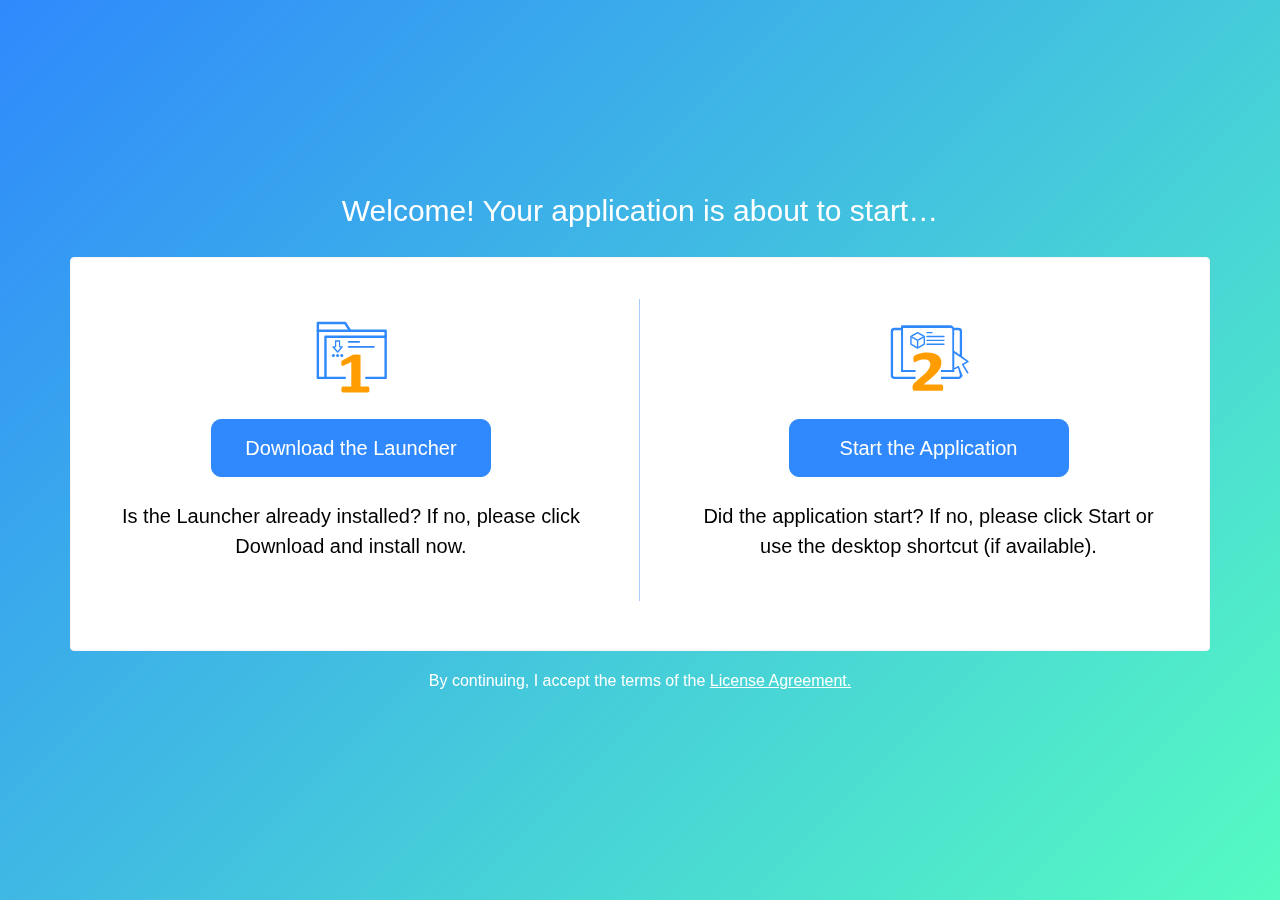
<file: pruaba_powerclient/manual.html>
﻿<!DOCTYPE HTML>
<html>
	<head>
		<meta http-equiv="Content-Type" content="text/html; charset=utf-8"/>
		<link href="appicon.png" type="image/x-icon" rel="shortcut icon"/>
		<title>pruaba_powerclient</title>
		<style>
		    body
		    {
		        position:absolute;
		        width:100%;
		        height:100%;
		        overflow:hidden;
		        margin:0;
		    }
		</style>
        <script type="text/javascript">
            function getUrl() {
                if (window.top == window.self) {
                    return window.location.href;  
                }
                else {
                    return window.parent.getUrl();
                }
            }
	    </script>
	</head>
		<iframe src="manualdownload.html" name="L2Iframe" id="L2Iframe" frameborder="0" scrolling="yes" style="width:100%;height:100%;">
            <p>The Web page uses iframe while the current browser does not support iframe, therefore please upgrade your browser or change to a browser that supports iframe.</p>
        </iframe>
		<iframe src="manualconnect.html" name="L3Iframe" id="L3Iframe" scrolling="NO" noresize style="display:none;"></iframe>
</html>
</file>
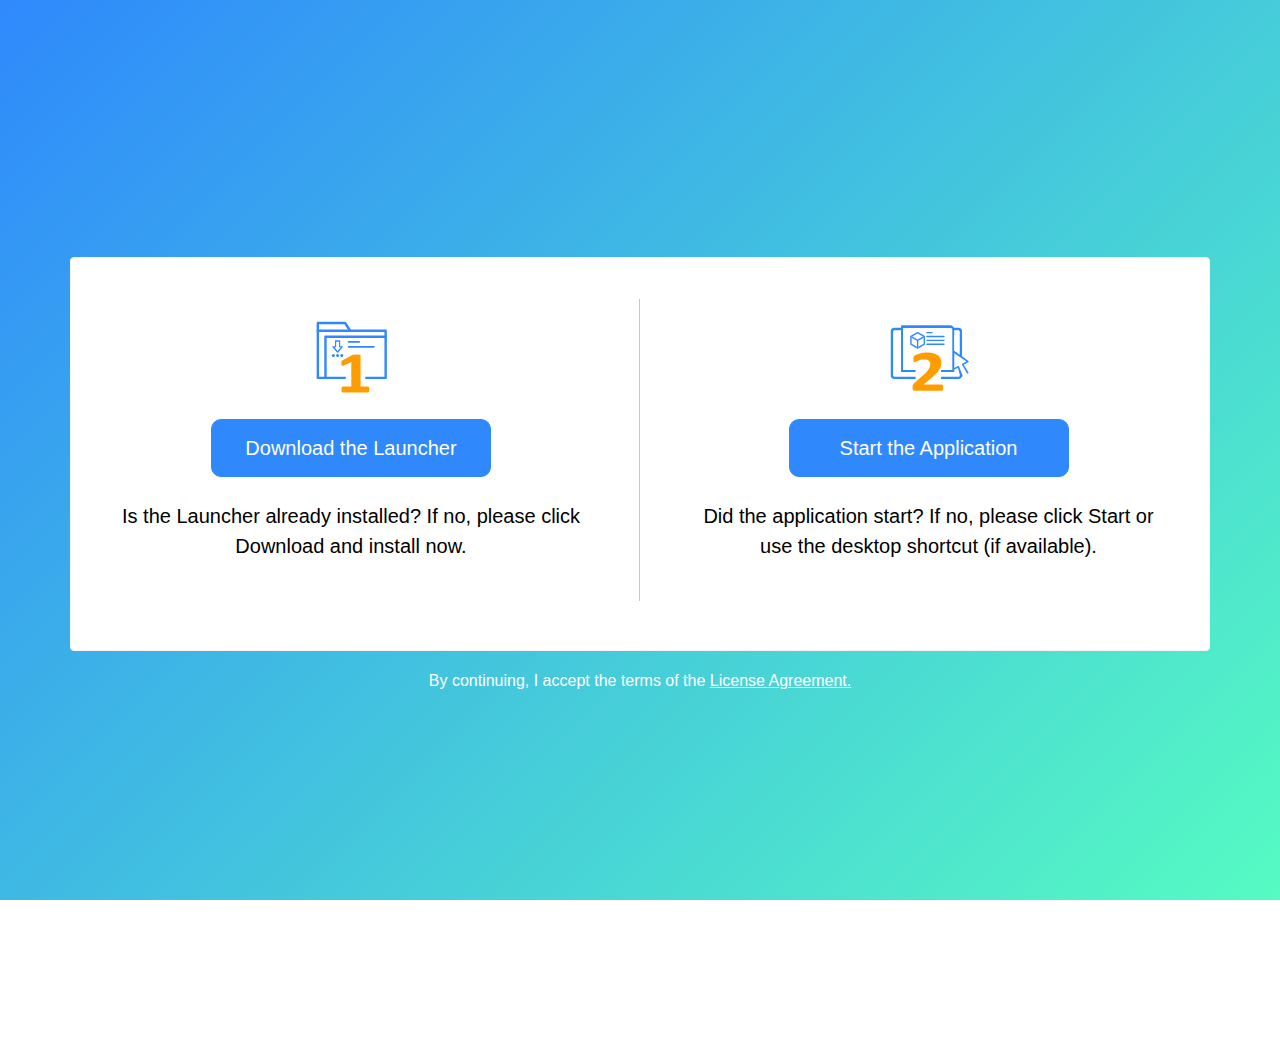
<file: pruaba_powerclient/manualdownload.html>
<!DOCTYPE html>
<html lang="en">
  <head>
    <meta charset="utf-8">
    <meta name="viewport" content="width=device-width, initial-scale=1, shrink-to-fit=no">
    <link rel="stylesheet" href="css/open-iconic-bootstrap.min.css">
    <link rel="stylesheet" href="css/animate.css">
    <link rel="stylesheet" href="css/style.css">
    <script type="text/javascript" src="js/jquery-3.5.1.min.js"></script> 
    <script type="text/javascript" src="js/launcher.js"></script> 
	<style>
	    body
	    {
	        overflow:hidden;
	    }
	</style>
  </head>
  <body onload="openPBApp();">
    <script type="text/javascript">
     
       function getUrl() {
           return window.parent.getUrl();
       }

       function dynamicSetSrc() {
           var arearun = window.document.getElementById("runapplication");
           arearun.href = "cloudapp://" + getUrl();

           var areainstall = window.document.getElementById("areainstall");
           areainstall.href = "../CloudAppPublisher/CloudAppInstall/CloudAppLauncher_Installer.exe";

           if (!isWindows7()) {
               var obj = window.document.getElementById("L4Iframe");
               obj.src = "cloudapp://" + getUrl();
           }
       }

       function openPBApp() {
           if (isIE()) {
               window.document.getElementById("iewebbrowser").style.display = "inline"
           }

           try {
               if (isMatchLauncherType(1)) {
                   dynamicSetSrc();
               }
               else {
                   showMessageBox();
               }
           }
           catch (ex) {
               dynamicSetSrc();
           }
       }
    </script>
   <section class="ftco-section-parallax">
    <div class="parallax-img d-flex align-items-center">
      <div class="container ">
        <div class=" text-center  heading-section heading-section-white ftco-animate fadeInUp ftco-animated mb-4">
          <h1>Welcome!  Your application is about to start…</h1>
        </div>
        <div class="row staff bg-white text-center">
          <div class="col-md-6 pr-md-5 mb-4 mt-3" style="border-right: 1px solid #2f89fc69;">
            <div class="media  services d-block text-center">
            
              <div class="d-flex justify-content-center">


              <div class="mb-4"> <img  class="mt-3" src="images/download-01.svg" border="0"></div></div>
                <a id="areainstall" class="btn btn-primary px-4 py-3" style="width: 280px; font-size: 20px;">Download the Launcher</a>
              <div class="media-body p-2 mt-3 mb-4 ">
                <h3 class="heading">Is the Launcher already installed? If no, please click Download and install now.  </h3>
              </div>
            </div>

          </div>
          <div class="col-md-6  pl-md-5 mb-4 mt-3 ">

            <div class="media  services d-block text-center">
         
              <div class="d-flex justify-content-center">
               <div class="mb-4"> <img  class="mt-3" src="images/desktop-01.svg" border="0"></div></div>
                  <a id="runapplication" class="btn btn-primary px-4 py-3" style="width: 280px;font-size: 20px;">Start the Application</a>
              <div class="media-body p-2 mt-3 mb-4 ">
                <h3 class="heading">Did the application start? If no, please click Start or use the desktop shortcut (if available). </h3>
              </div>
             
            </div>
          </div>
        </div>
        <div class=" text-center heading-section heading-section-white fadeInUp ftco-animated mt-3">
          <p>By continuing, I accept the terms of the  <a href="license.html" class="lk-light" >License Agreement.</a></p>
          <p id="iewebbrowser" style="display:none">You are using Internet Explorer which is not supported by this site. To ensure the most reliable experience, we recommend switching to a different browser such as Google Chrome, Mozilla Firefox or Microsoft Edge.</p>
        </div>
      </div></div>
    </section>
    <iframe name="L4Iframe" id="L4Iframe" width="0px" heigth="0px" frameborder="0" scrolling="no" noresize />
  </body>
</html>
</file>
